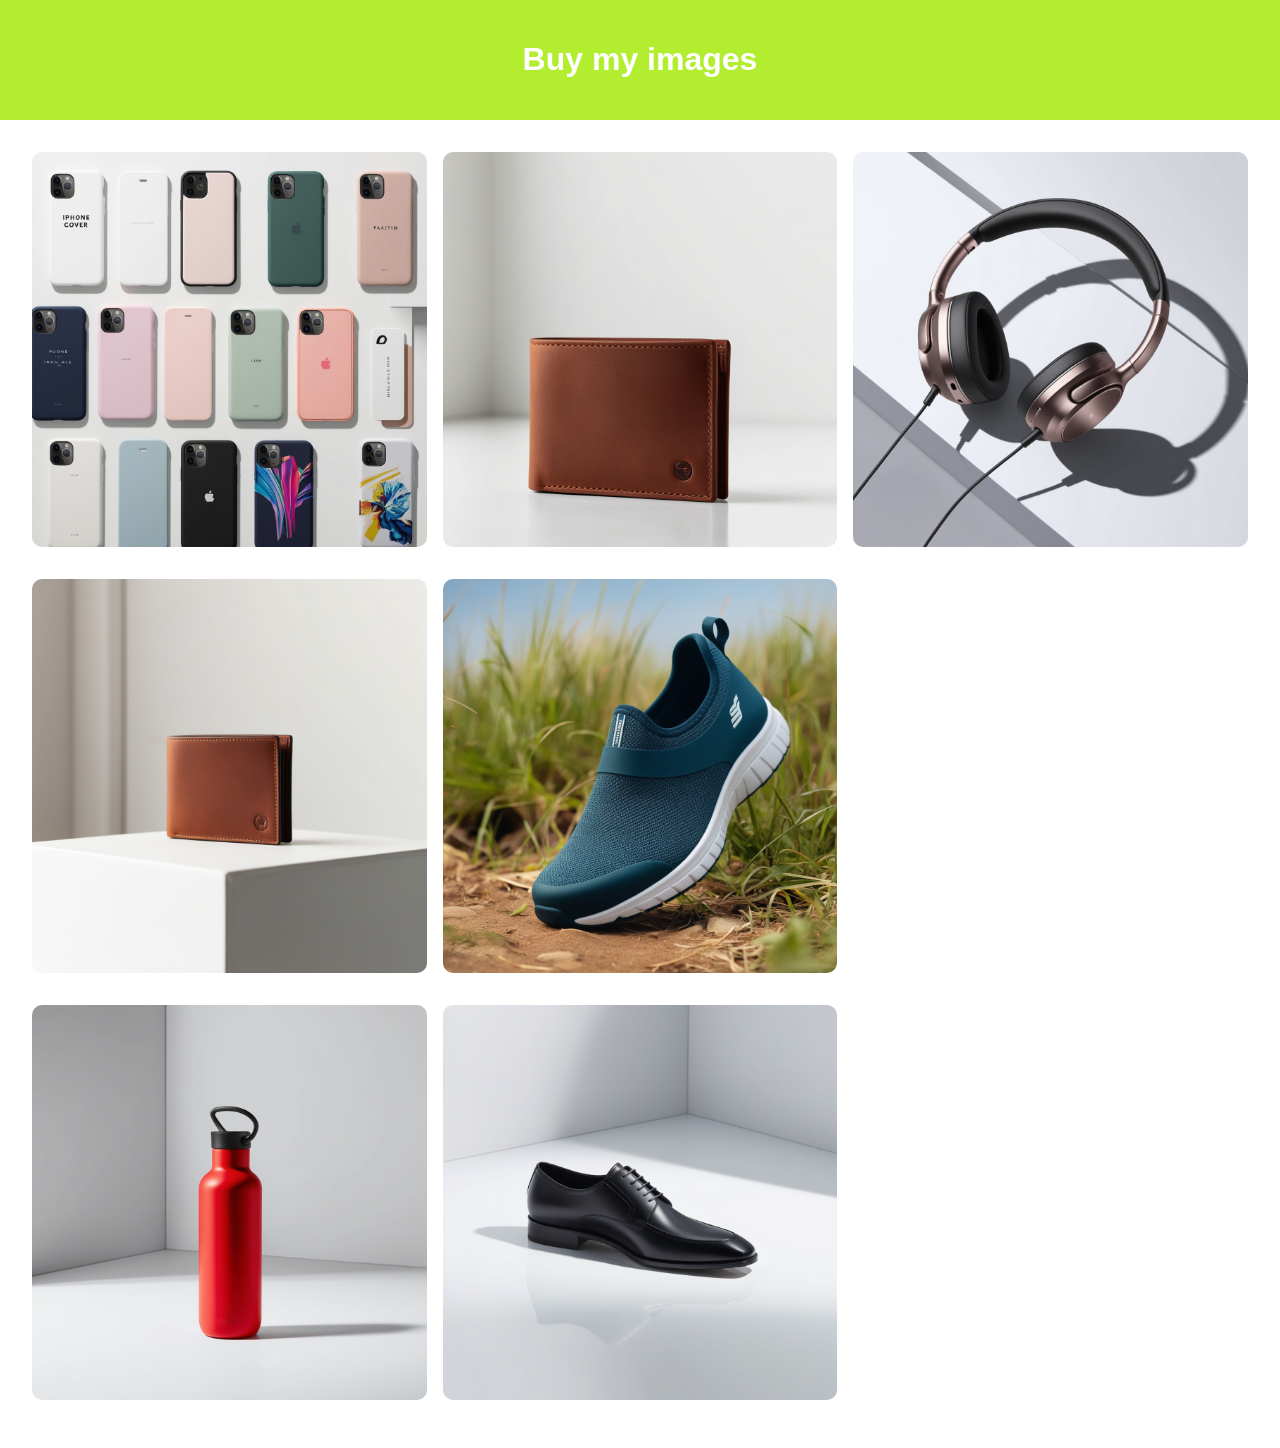
<file: index.html>
<!DOCTYPE html>
<html lang="en">
<head>
    <meta charset="UTF-8">
    <meta name="viewport" content="width=device-width, initial-scale=1.0">
    <title>Digital File Store</title>
    <link rel="stylesheet" href="newstyle.css">
</head>
<body>
    <header>
        <h1>Buy my images</h1>
    </header>

    <div class="list">
        <div class="image-container">
            <img src="Leonardo_Phoenix_Render_a_collection_of_highquality_images_sho_3.jpg" alt="Image 1">
            <a href="buy-now.html"><button class="buy-btn">Buy Now</button></a>
        </div>
        <div class="image-container">
            <img src="Leonardo_Phoenix_Create_an_image_featuring_a_brown_wallet_as_t_1.jpg" alt="Image 2">
            <a href="buy-now.html"><button class="buy-btn">Buy Now</button></a>
        </div>
        <div class="image-container">
            <img src="Leonardo_Phoenix_Create_a_visually_appealing_image_of_a_solita_3.jpg" alt="Image 3">
            <a href="buy-now.html"><button class="buy-btn">Buy Now</button></a>
        </div>
        <div class="image-container">
            <img src="Leonardo_Phoenix_Create_an_image_featuring_a_brown_wallet_as_t_3.jpg" alt="Image 4">
            <a href="buy-now.html"><button class="buy-btn">Buy Now</button></a>
        </div>
        <div class="image-container">
            <img src="Leonardo_Phoenix_Make_an_image_of_a_shoe_or_pair_of_show_which_1.jpg" alt="Image 5">
            <a href="buy-now.html"><button class="buy-btn">Buy Now</button></a>
        </div>
        <div class="image-container">
            <img src="Leonardo_Phoenix_Highquality_welllit_images_of_a_single_sleek_3.jpg" alt="Image 6">
            <a href="buy-now.html"><button class="buy-btn">Buy Now</button></a>
        </div>
        <div class="image-container">
            <img src="Leonardo_Phoenix_Illustrate_a_highquality_detailed_image_of_a_1.jpg" alt="Image 7">
            <a href="buy-now.html"><button class="buy-btn">Buy Now</button></a>
        </div>
    </div>

    <script src="https://js.stripe.com/v3/"></script>
    <script src="app.js"></script>
</body>
</html>
</file>
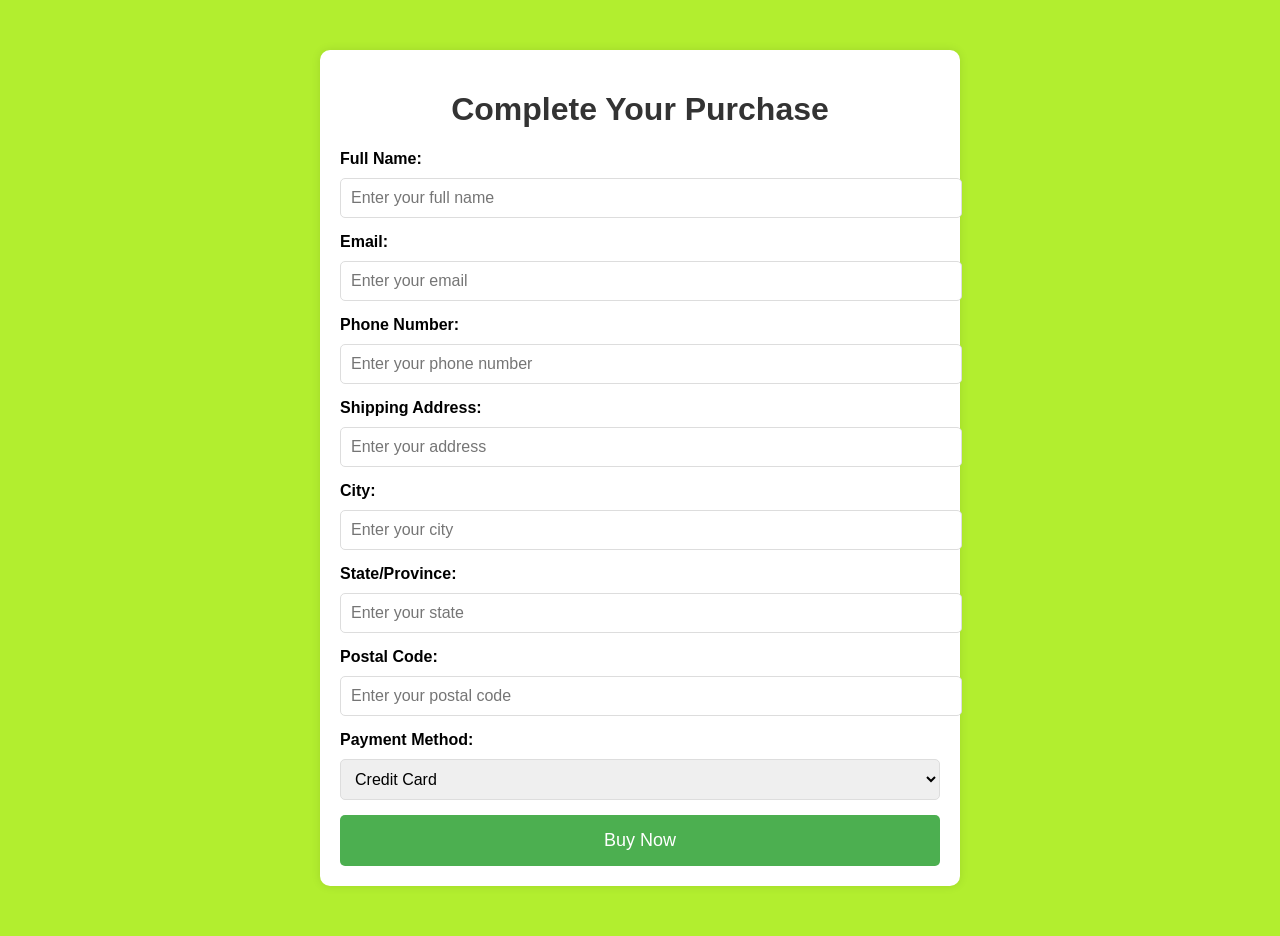
<file: buy-now.html>
<!DOCTYPE html>
<html lang="en">
<head>
    <meta charset="UTF-8">
    <meta name="viewport" content="width=device-width, initial-scale=1.0">
    <title>Buy Now</title>
    <link rel="stylesheet" href="new-buy.css">
</head>
<body>
    <div class="container">
        <h1>Complete Your Purchase</h1>
        <form id="buyForm" onsubmit="return validateForm()">
            <div class="form-group">
                <label for="name">Full Name:</label>
                <input type="text" id="name" name="name" placeholder="Enter your full name">
            </div>

            <div class="form-group">
                <label for="email">Email:</label>
                <input type="email" id="email" name="email" placeholder="Enter your email">
            </div>

            <div class="form-group">
                <label for="phone">Phone Number:</label>
                <input type="tel" id="phone" name="phone" placeholder="Enter your phone number">
            </div>

            <div class="form-group">
                <label for="address">Shipping Address:</label>
                <input type="text" id="address" name="address" placeholder="Enter your address">
            </div>

            <div class="form-group">
                <label for="city">City:</label>
                <input type="text" id="city" name="city" placeholder="Enter your city">
            </div>

            <div class="form-group">
                <label for="state">State/Province:</label>
                <input type="text" id="state" name="state" placeholder="Enter your state">
            </div>

            <div class="form-group">
                <label for="zip">Postal Code:</label>
                <input type="text" id="zip" name="zip" placeholder="Enter your postal code">
            </div>

            <div class="form-group">
                <label for="payment">Payment Method:</label>
                <select id="payment" name="payment">
                    <option value="credit-card">Credit Card</option>
                    <option value="paypal">PayPal</option>
                    <option value="bank-transfer">Bank Transfer</option>
                </select>
            </div>

            <button type="submit" class="submit-btn">Buy Now</button>
        </form>
    </div>

    <script src="buy-now.js"></script>
</body>
</html>
</file>
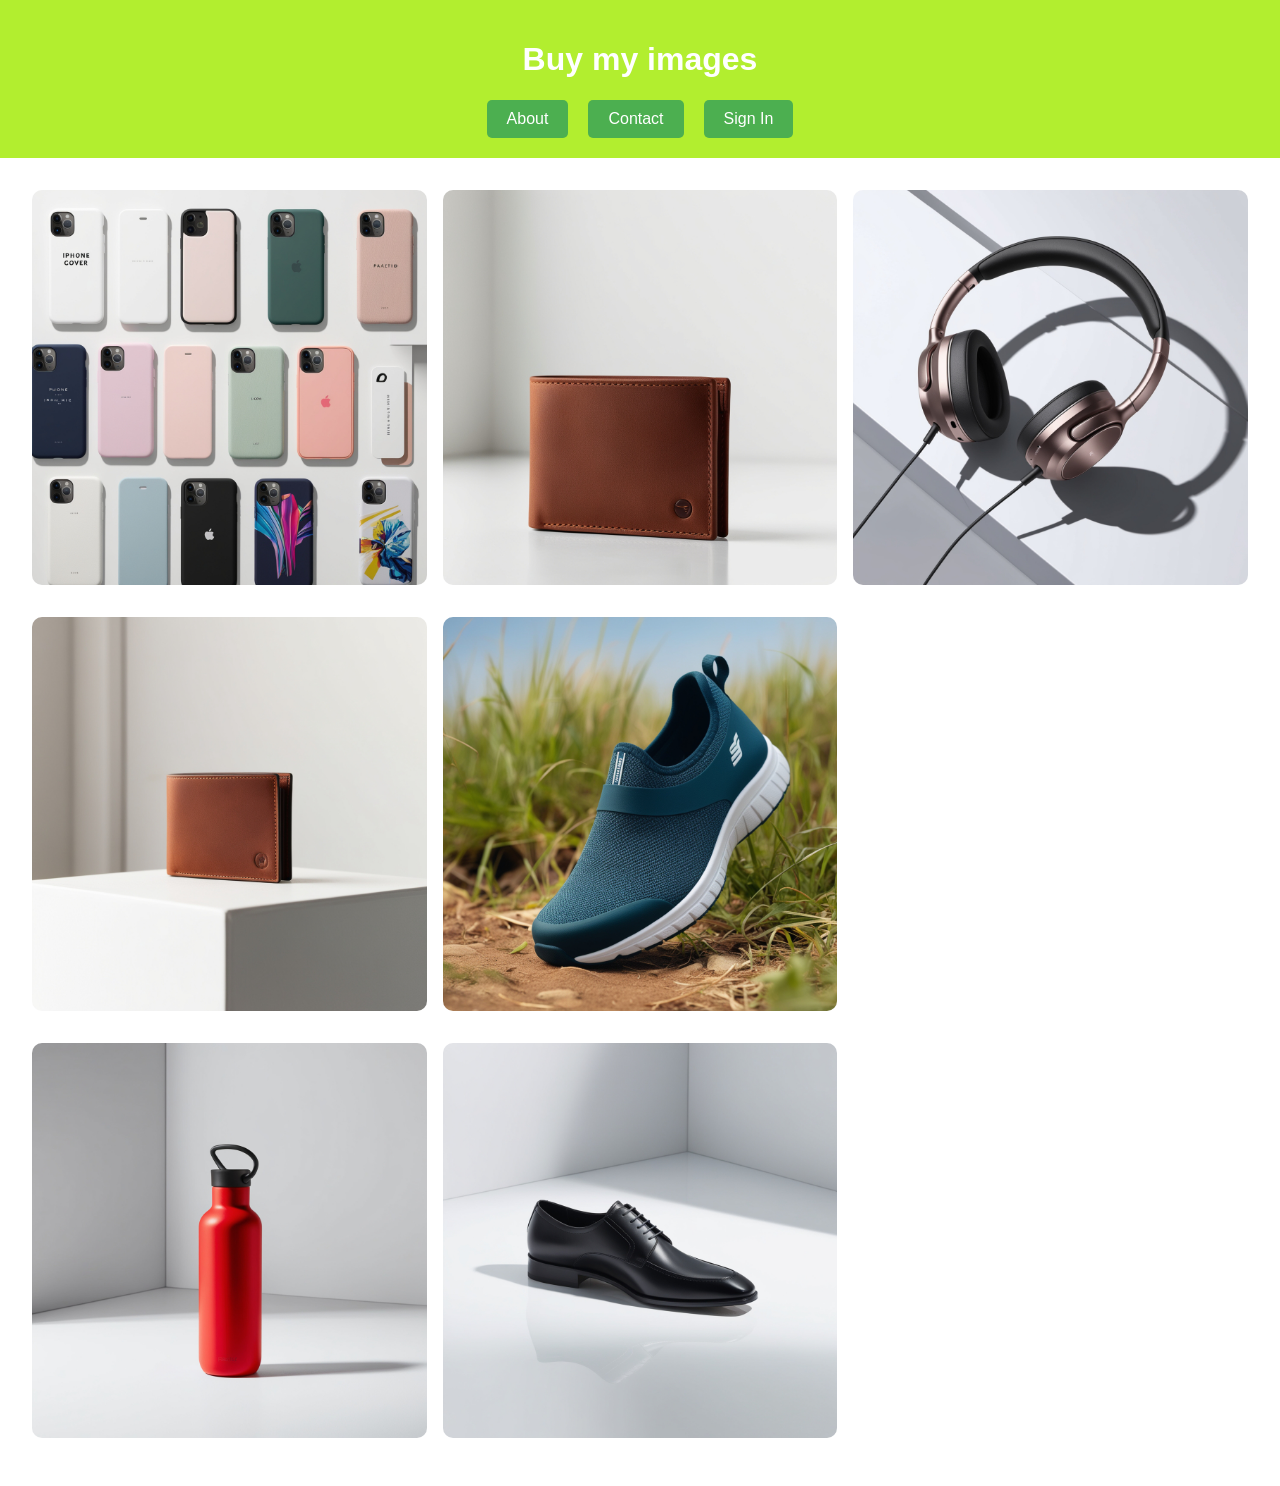
<file: Up.html>
<!-- Performed by ALOK PAWAR -->
<!DOCTYPE html>
<html lang="en">
<head>
    <meta charset="UTF-8">
    <meta name="viewport" content="width=device-width, initial-scale=1.0">
    <title>Digital File Store</title>
    <link rel="stylesheet" href="up.css">
</head>
<body>
    <header>
        <h1>Buy my images</h1>
        <div class="header-buttons">
            <a href="about.html"><button class="nav-btn">About</button></a>
            <a href="contact.html"><button class="nav-btn">Contact</button></a>
            <a href="signin.html"><button class="nav-btn">Sign In</button></a>
        </div>
    </header>

    <div class="list">
        <div class="image-container">
            <img src="Leonardo_Phoenix_Render_a_collection_of_highquality_images_sho_3.jpg" alt="Image 1">
            <a href="buy-now.html"><button class="buy-btn">Buy Now</button></a>
        </div>
        <div class="image-container">
            <img src="Leonardo_Phoenix_Create_an_image_featuring_a_brown_wallet_as_t_1.jpg" alt="Image 2">
            <a href="buy-now.html"><button class="buy-btn">Buy Now</button></a>
        </div>
        <div class="image-container">
            <img src="Leonardo_Phoenix_Create_a_visually_appealing_image_of_a_solita_3.jpg" alt="Image 3">
            <a href="buy-now.html"><button class="buy-btn">Buy Now</button></a>
        </div>
        <div class="image-container">
            <img src="Leonardo_Phoenix_Create_an_image_featuring_a_brown_wallet_as_t_3.jpg" alt="Image 4">
            <a href="buy-now.html"><button class="buy-btn">Buy Now</button></a>
        </div>
        <div class="image-container">
            <img src="Leonardo_Phoenix_Make_an_image_of_a_shoe_or_pair_of_show_which_1.jpg" alt="Image 5">
            <a href="buy-now.html"><button class="buy-btn">Buy Now</button></a>
        </div>
        <div class="image-container">
            <img src="Leonardo_Phoenix_Highquality_welllit_images_of_a_single_sleek_3.jpg" alt="Image 6">
            <a href="buy-now.html"><button class="buy-btn">Buy Now</button></a>
        </div>
        <div class="image-container">
            <img src="Leonardo_Phoenix_Illustrate_a_highquality_detailed_image_of_a_1.jpg" alt="Image 7">
            <a href="buy-now.html"><button class="buy-btn">Buy Now</button></a>
        </div>
    </div>

    <script src="https://js.stripe.com/v3/"></script>
    <script src="app.js"></script>
</body>
</html>
</file>
<file: newstyle.css>
body {
    background: #ffffff;
    margin: 0;
    padding: 0;
    font-family: Arial, sans-serif;
}

img {
    width: 100%;
    margin-bottom: 1em;
    display: block;
    border-radius: 10px; /* Makes the images look nicer with rounded corners */
    transition: transform 0.3s ease; /* Smooth hover transition */
}

.image-container {
    position: relative;
    overflow: hidden;
    margin-bottom: 1em;
}

.image-container:hover img {
    transform: scale(1.05); /* Slight zoom on hover */
}

.buy-btn {
    position: absolute;
    top: 50%;
    left: 50%;
    transform: translate(-50%, -50%);
    background-color: rgba(0, 0, 0, 0.7); /* Semi-transparent background */
    color: white;
    border: none;
    padding: 10px 20px;
    font-size: 16px;
    cursor: pointer;
    opacity: 0;
    transition: opacity 0.3s ease;
    border-radius: 5px; /* Rounded button corners */
}

.image-container:hover .buy-btn {
    opacity: 1; /* Make the button visible on hover */
}

.list {
    columns: 300px; /* Adjust the width of the columns */
    column-gap: 1em; /* Space between columns */
    margin: 2em;
}

.list img {
    break-inside: avoid; /* Ensures images don’t break between columns */
    width: 100%; /* Ensures that each image takes the full width of the column */
    margin-bottom: 1em;
}

header {
    background-color: #b2ee2f;
    width: 100%;
    padding: 20px 0;
    color: white;
    text-align: center;
}

.products {
    display: flex;
    flex-wrap: wrap;
    justify-content: center;
    margin-top: 20px;
}

.product-card {
    background-color: white;
    border: 1px solid #ddd;
    padding: 20px;
    margin: 10px;
    width: 200px;
    text-align: center;
}

.buy-btn-static {
    background-color: #4CAF50;
    color: white;
    border: none;
    padding: 10px;
    cursor: pointer;
}

.buy-btn-static:hover {
    background-color: #45a049;
}
</file>
<file: new-buy.css>
body {
    font-family: Arial, sans-serif;
    background-color: #b2ee2f; /* Background outside the form */
    margin: 0;
    padding: 0;
}

.container {
    max-width: 600px;
    margin: 50px auto;
    background: white; /* The form's background remains white */
    padding: 20px;
    border-radius: 10px;
    box-shadow: 0 0 10px rgba(0, 0, 0, 0.1);
}

h1 {
    text-align: center;
    color: #333;
}

.form-group {
    margin-bottom: 15px;
}

label {
    display: block;
    font-weight: bold;
    margin-bottom: 5px;
}

input, select {
    width: 100%;
    padding: 10px;
    margin-top: 5px;
    border: 1px solid #ddd;
    border-radius: 5px;
    font-size: 16px;
}

input:focus, select:focus {
    border-color: #4CAF50;
}

.submit-btn {
    width: 100%;
    padding: 15px;
    background-color: #4CAF50;
    border: none;
    color: white;
    font-size: 18px;
    cursor: pointer;
    border-radius: 5px;
    transition: background-color 0.3s;
}

.submit-btn:hover {
    background-color: #45a049;
}

.error {
    color: red;
    font-size: 14px;
    margin-top: 5px;
}
</file>
<file: up.css>
/* Performed by ALOK PAWAR */
body {
    background: #ffffff;
    margin: 0;
    padding: 0;
    font-family: Arial, sans-serif;
}

img {
    width: 100%;
    margin-bottom: 1em;
    display: block;
    border-radius: 10px;
    transition: transform 0.3s ease;
}

.image-container {
    position: relative;
    overflow: hidden;
    margin-bottom: 1em;
}

.image-container:hover img {
    transform: scale(1.05);
}

.buy-btn {
    position: absolute;
    top: 50%;
    left: 50%;
    transform: translate(-50%, -50%);
    background-color: rgba(0, 0, 0, 0.7);
    color: white;
    border: none;
    padding: 10px 20px;
    font-size: 16px;
    cursor: pointer;
    opacity: 0;
    transition: opacity 0.3s ease;
    border-radius: 5px;
}

.image-container:hover .buy-btn {
    opacity: 1;
}

.list {
    columns: 300px;
    column-gap: 1em;
    margin: 2em;
}

.list img {
    break-inside: avoid;
    width: 100%;
    margin-bottom: 1em;
}

header {
    background-color: #b2ee2f;
    width: 100%;
    padding: 20px 0;
    color: white;
    text-align: center;
    position: relative;
}

.header-buttons {
    display: flex;
    justify-content: center;
    gap: 20px;
    margin-top: 10px;
}

.nav-btn {
    background-color: #4CAF50;
    color: white;
    border: none;
    padding: 10px 20px;
    font-size: 16px;
    cursor: pointer;
    border-radius: 5px;
}

.nav-btn:hover {
    background-color: #45a049;
}

.products {
    display: flex;
    flex-wrap: wrap;
    justify-content: center;
    margin-top: 20px;
}

.product-card {
    background-color: white;
    border: 1px solid #ddd;
    padding: 20px;
    margin: 10px;
    width: 200px;
    text-align: center;
}

.buy-btn-static {
    background-color: #4CAF50;
    color: white;
    border: none;
    padding: 10px;
    cursor: pointer;
}

.buy-btn-static:hover {
    background-color: #45a049;
}
</file>
